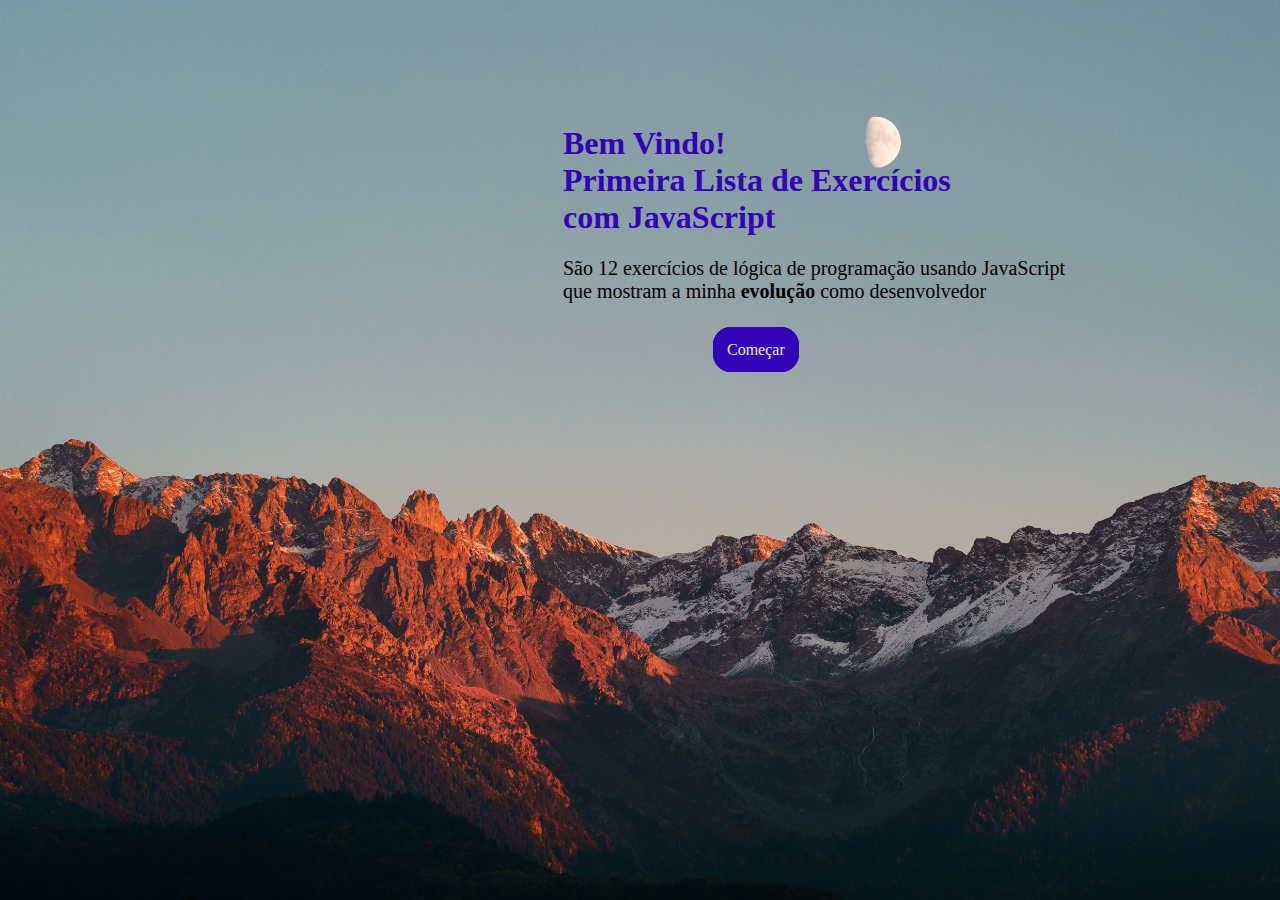
<file: index.html>
<!DOCTYPE html>
<html lang="pt-br">
<head>
    <meta charset="UTF-8">
    <meta http-equiv="X-UA-Compatible" content="IE=edge">
    <meta name="viewport" content="width=device-width, initial-scale=1.0">
    <link rel="stylesheet" href="css/style.css">
    <title>Lista01</title>
</head>
<body>

    <div class="topo">
    <h1>Bem Vindo! <br> Primeira Lista de Exercícios <br> com JavaScript</h1>
    <p>São 12 exercícios de lógica de programação usando JavaScript <br> que mostram a minha <b>evolução</b> como desenvolvedor </p>
    <br>


    <a class="btn" href="ex001/ex01.html">Começar</a>

</div>

</body>
</html>
</file>
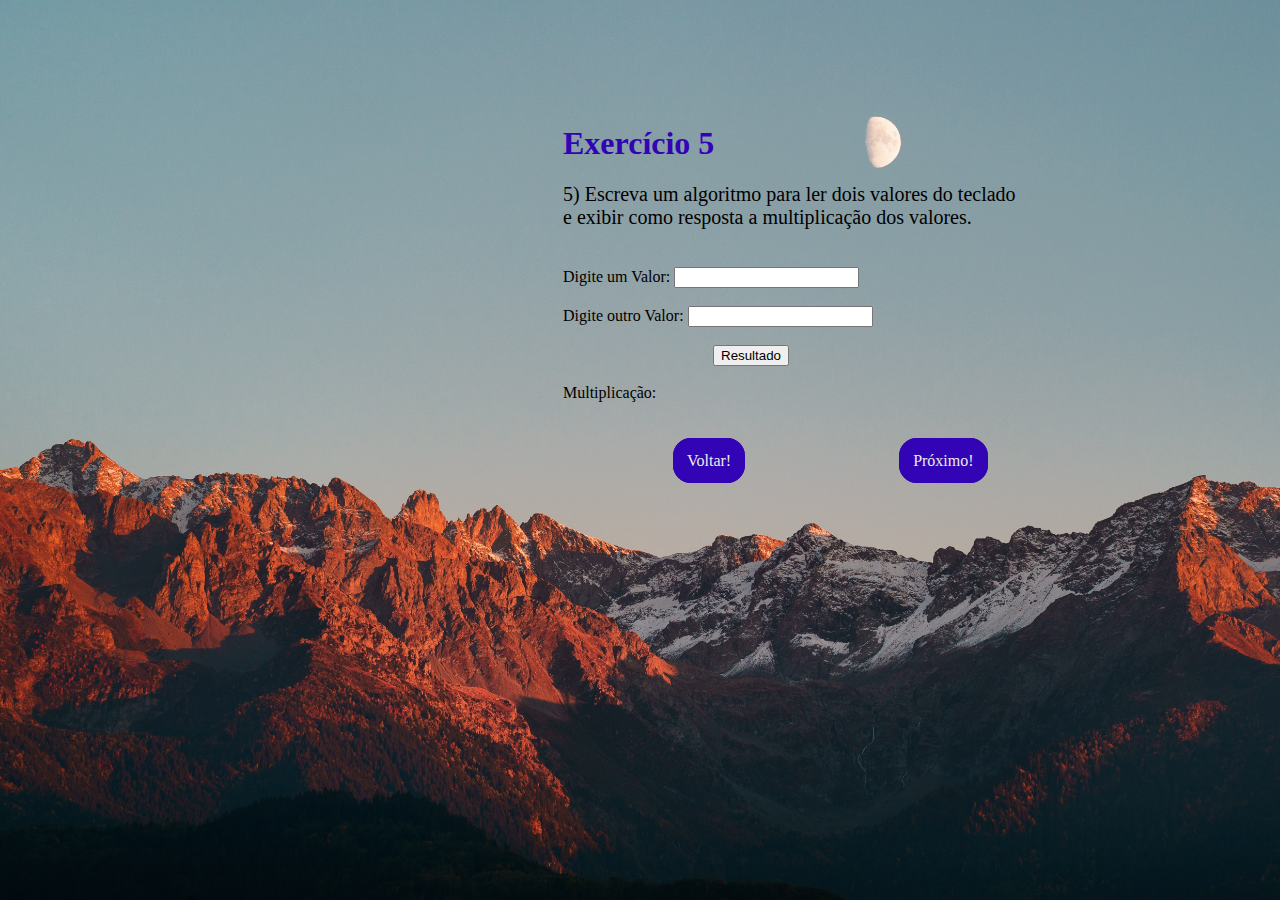
<file: ex005/index.html>
<!DOCTYPE html>
<html lang="pt-br">
<head>
    <meta charset="UTF-8">
    <meta http-equiv="X-UA-Compatible" content="IE=edge">
    <meta name="viewport" content="width=device-width, initial-scale=1.0">
    <title>Multiplicação</title>
    <script src="javascript.js"></script>
    <link rel="stylesheet" href="../css/style.css">
</head>
<body>

    <div class="topo">
    <h1>Exercício 5</h1>
    <p>5) Escreva um algoritmo para ler dois valores do teclado <br> e exibir como resposta a multiplicação dos valores.</p>
    <br>
    Digite um Valor:
    <input class="num1" type="text"><br>
    <br>
    Digite outro Valor:
    <input class="num2" type="text"><br>
    <br>
    <button onclick="clicar()">Resultado</button> 
    <BR></BR>
    Multiplicação:
    <p class="Multiplicacao"></p>
</div>

<div class="botao">
<a class="btn2" href="../ex004/ex04.html">Voltar!</a>
<a class="btn" href="../ex006/index.html">Próximo!</a>
</div>

</body>
</html>
</file>
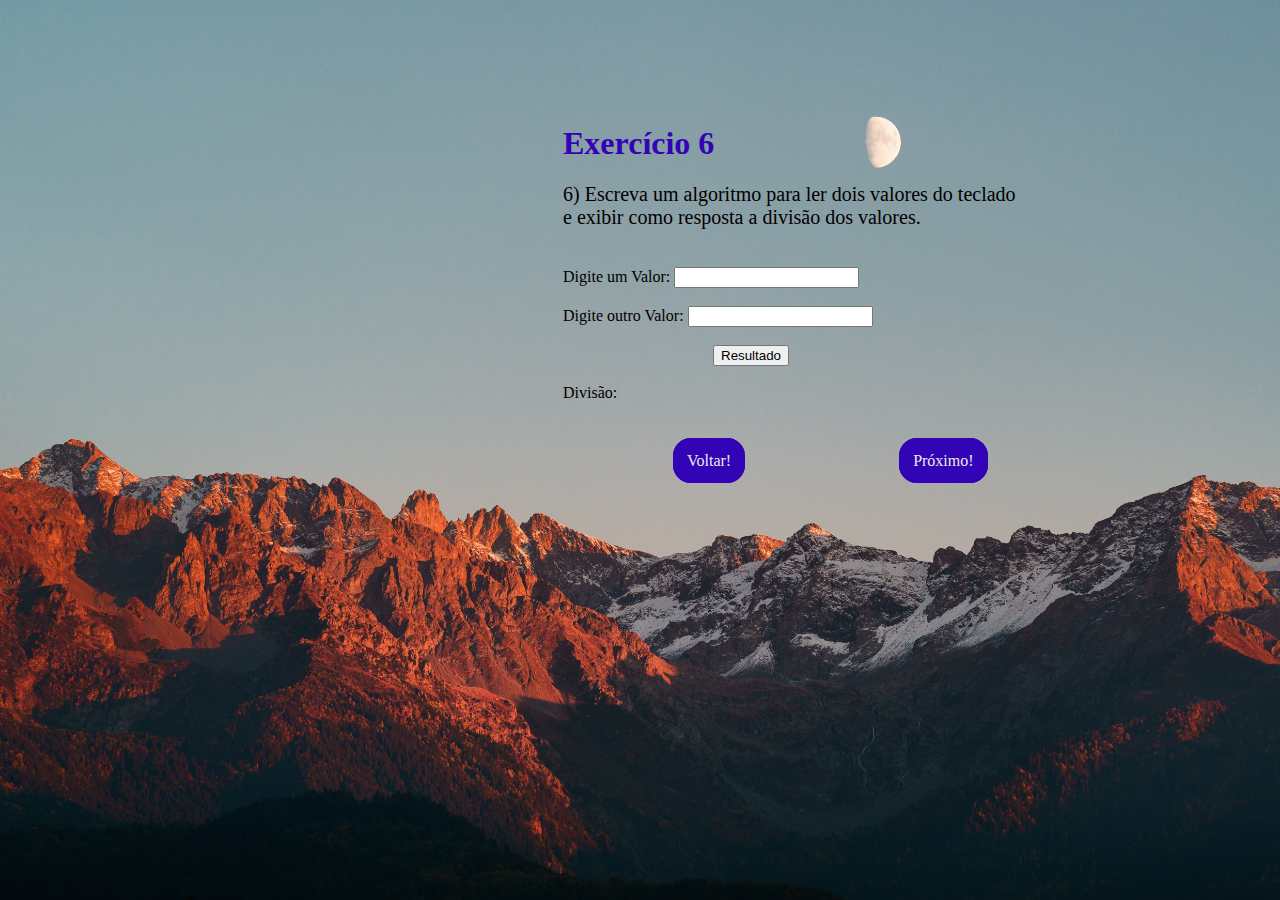
<file: ex006/index.html>
<!DOCTYPE html>
<html lang="pt-br">
<head>
    <meta charset="UTF-8">
    <meta http-equiv="X-UA-Compatible" content="IE=edge">
    <meta name="viewport" content="width=device-width, initial-scale=1.0">
    <title>Divisão</title>
    <script src="javascript.js"></script>
    <link rel="stylesheet" href="../css/style.css">
</head>
<body>

    <div class="topo">
    <h1>Exercício 6</h1>
    <p>6) Escreva um algoritmo para ler dois valores do teclado <br> e exibir como resposta a divisão dos valores.</p>
    <br>
    Digite um Valor:
    <input class="num1" type="text"><br>
    <br>
    Digite outro Valor:
    <input class="num2" type="text"><br>
    <br>
    <button onclick="clicar()">Resultado</button> 
    <BR></BR>
    Divisão:
    <p class="Multiplicacao"></p>
</div>

<div class="botao">
<a class="btn2" href="../ex005/index.html">Voltar!</a>
<a class="btn" href="../ex007/index.html">Próximo!</a>
</div>

</body>
</html>
</file>
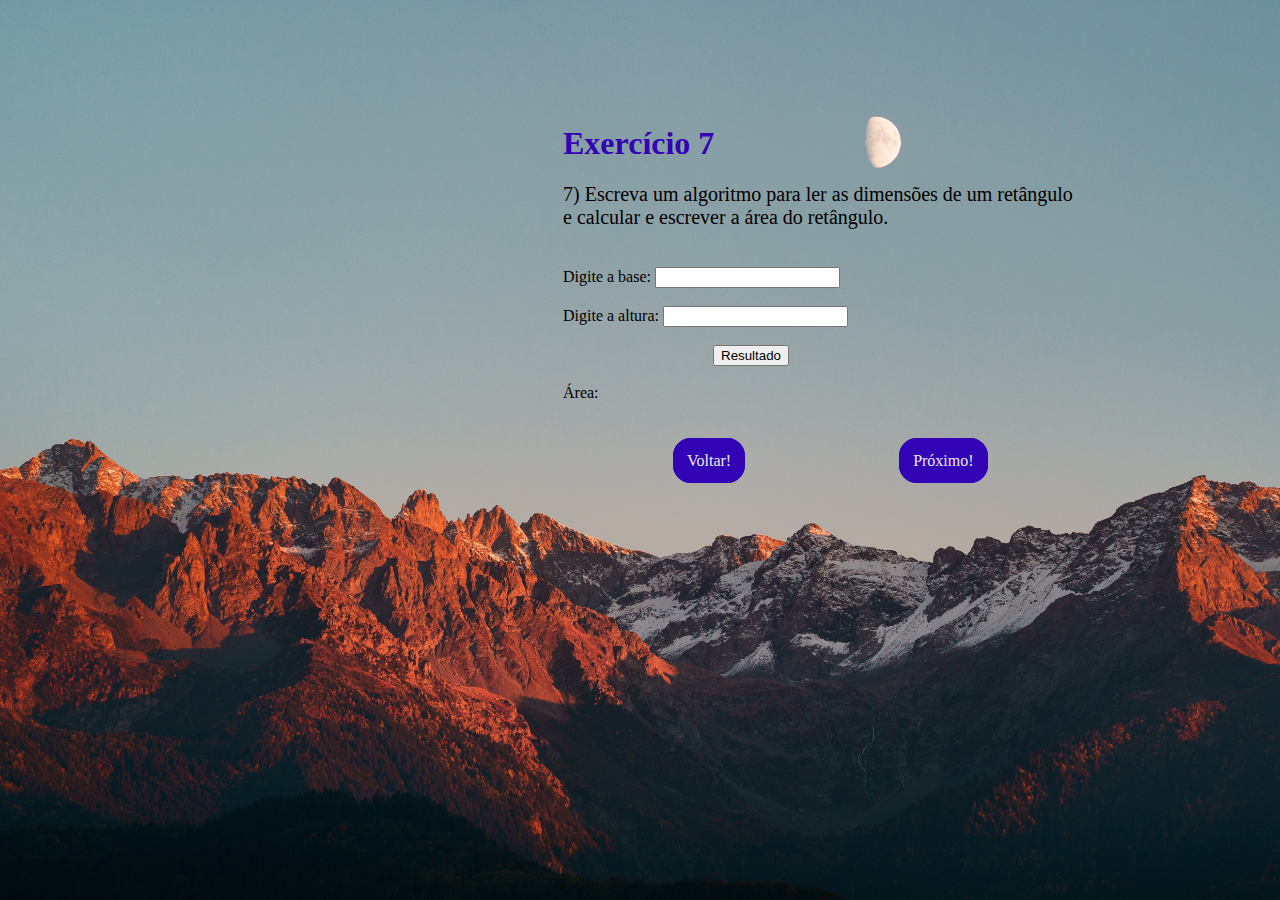
<file: ex007/index.html>
<!DOCTYPE html>
<html lang="pt-br">
<head>
    <meta charset="UTF-8">
    <meta http-equiv="X-UA-Compatible" content="IE=edge">
    <meta name="viewport" content="width=device-width, initial-scale=1.0">
    <title>Area</title>
    <script src="javascript.js"></script>
    <link rel="stylesheet" href="../css/style.css">
</head>
<body>

    <div class="topo">
    <h1>Exercício 7</h1>
    <p>7) Escreva um algoritmo para ler as dimensões de um retângulo <br> e calcular e escrever a área do retângulo.</p>
    <br>
    Digite a base:
    <input class="base" type="text"><br>
    <br>
    Digite a altura:
    <input class="altura" type="text"><br>
    <br>
    <button onclick="clicar()">Resultado</button> 
    <BR></BR>
    Área:
    <p class="area"></p>
</div>

<div class="botao">
<a class="btn2" href="../ex006/index.html">Voltar!</a>
<a class="btn" href="../ex008/index.html">Próximo!</a>
</div>

</body>
</html>
</file>
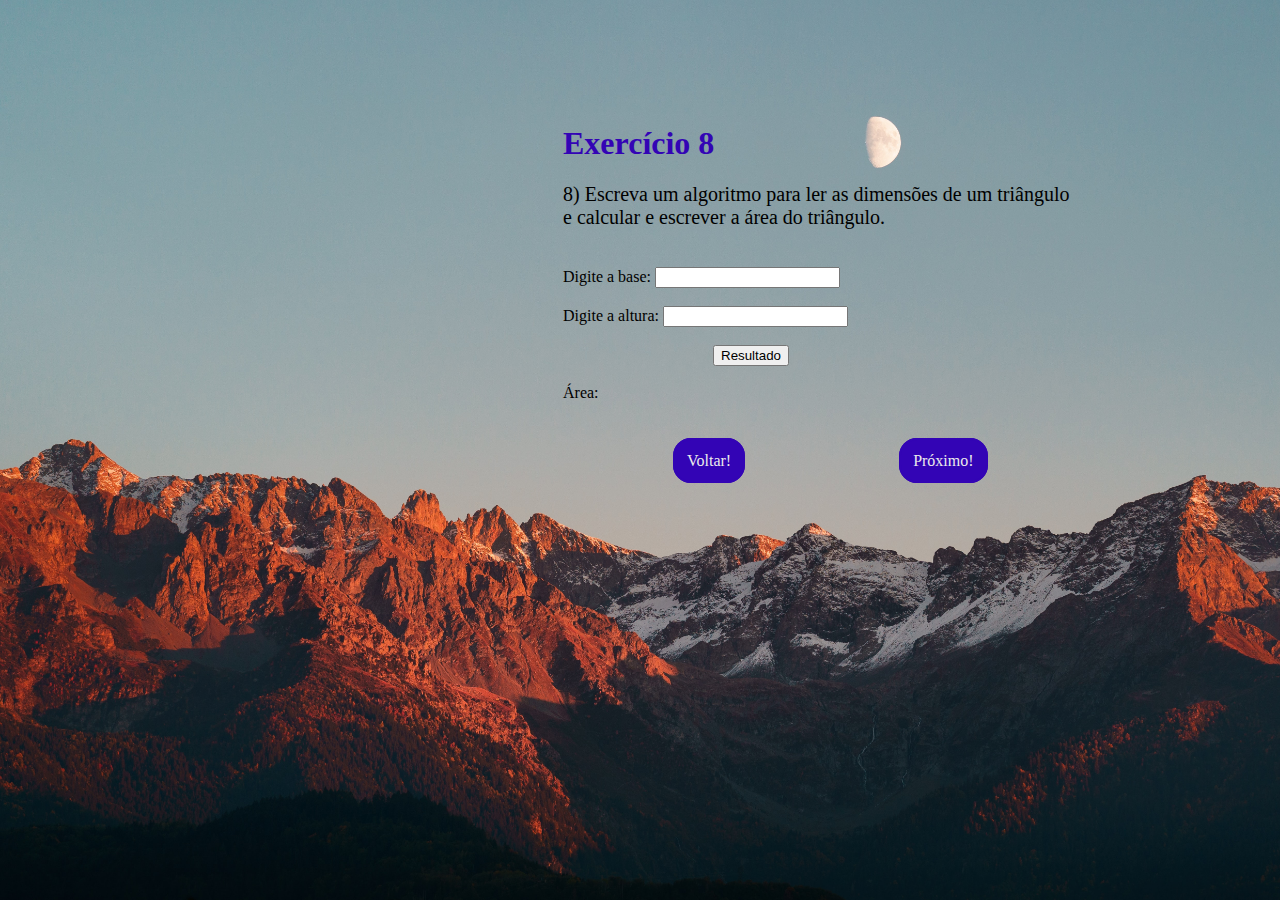
<file: ex008/index.html>
<!DOCTYPE html>
<html lang="pt-br">
<head>
    <meta charset="UTF-8">
    <meta http-equiv="X-UA-Compatible" content="IE=edge">
    <meta name="viewport" content="width=device-width, initial-scale=1.0">
    <title>AreaTriangulo</title>
    <script src="javascript.js"></script>
    <link rel="stylesheet" href="../css/style.css">
</head>
<body>

    <div class="topo">
    <h1>Exercício 8</h1>
    <p>8) Escreva um algoritmo para ler as dimensões de um triângulo <br> e calcular e escrever a área do triângulo.</p>
    <br>
    Digite a base:
    <input class="base" type="text"><br>
    <br>
    Digite a altura:
    <input class="altura" type="text"><br>
    <br>
    <button onclick="clicar()">Resultado</button> 
    <BR></BR>
    Área:
    <p class="area"></p>
</div>

<div class="botao">
<a class="btn2" href="../ex007/index.html">Voltar!</a>
<a class="btn" href="../ex009/index.html">Próximo!</a>
</div>

</body>
</html>
</file>
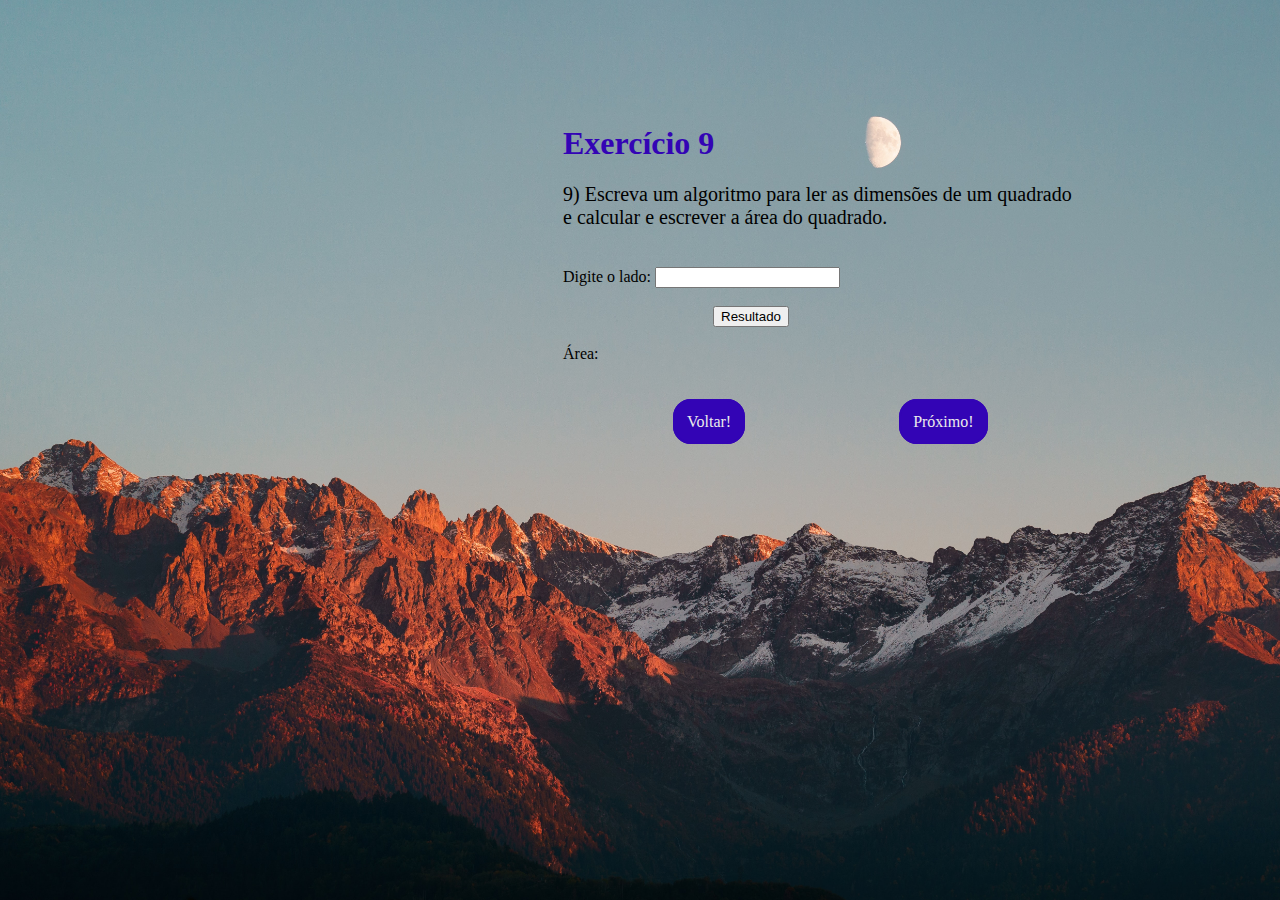
<file: ex009/index.html>
<!DOCTYPE html>
<html lang="pt-br">
<head>
    <meta charset="UTF-8">
    <meta http-equiv="X-UA-Compatible" content="IE=edge">
    <meta name="viewport" content="width=device-width, initial-scale=1.0">
    <title>AreaQuadrado</title>
    <script src="javascript.js"></script>
    <link rel="stylesheet" href="../css/style.css">
</head>
<body>

    <div class="topo">
    <h1>Exercício 9</h1>
    <p>9) Escreva um algoritmo para ler as dimensões de um quadrado <br> e calcular e escrever a área do quadrado.</p>
    <br>
    Digite o lado:
    <input class="lado" type="text"><br>
    <br>
    <button onclick="clicar()">Resultado</button> 
    <BR></BR>
    Área:
    <p class="area"></p>
</div>

<div class="botao">
<a class="btn2" href="../ex008/index.html">Voltar!</a>
<a class="btn" href="../ex010/index.html">Próximo!</a>
</div>

</body>
</html>
</file>
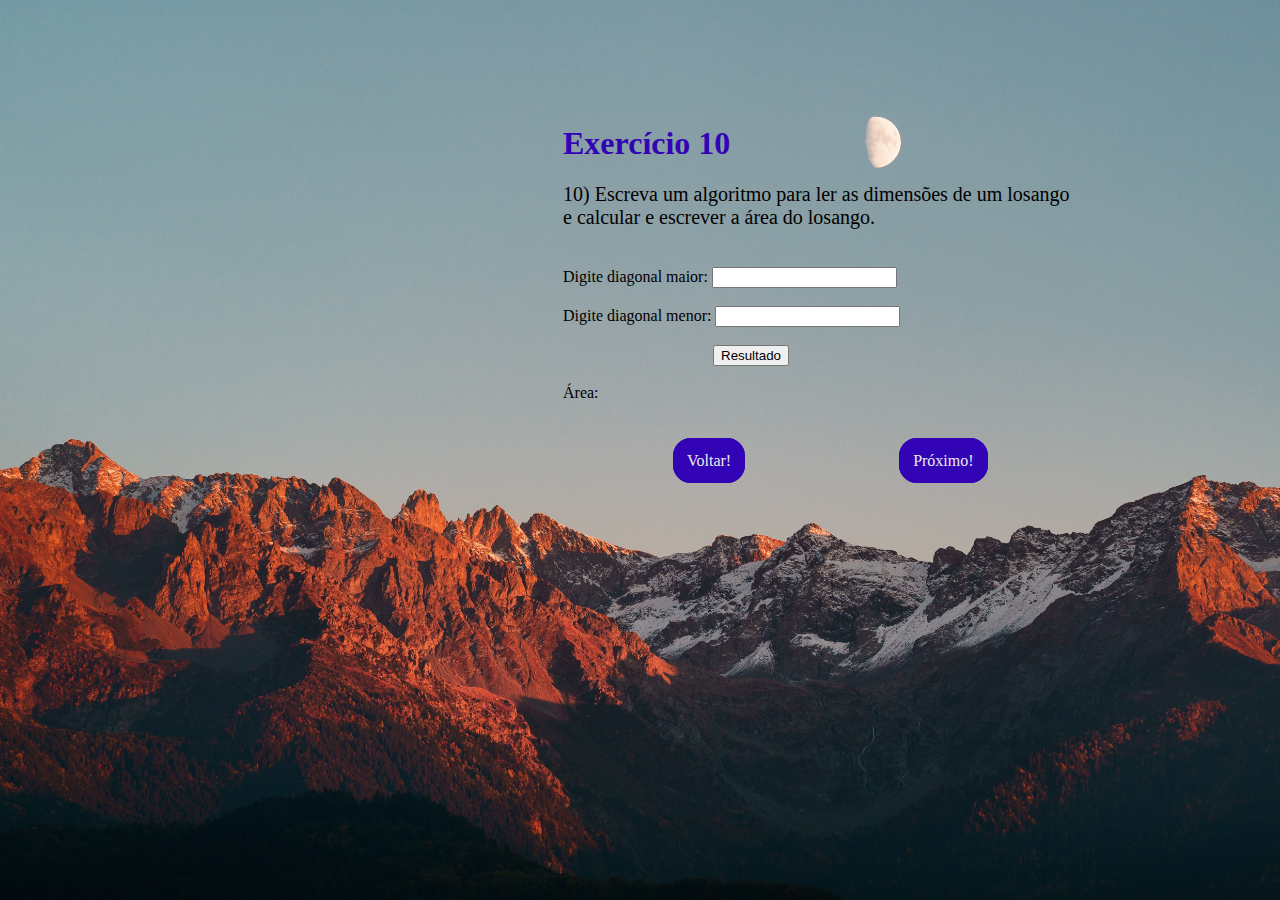
<file: ex010/index.html>
<!DOCTYPE html>
<html lang="pt-br">
<head>
    <meta charset="UTF-8">
    <meta http-equiv="X-UA-Compatible" content="IE=edge">
    <meta name="viewport" content="width=device-width, initial-scale=1.0">
    <title>AreaLosango</title>
    <script src="javascript.js"></script>
    <link rel="stylesheet" href="../css/style.css">
</head>
<body>

    <div class="topo">
    <h1>Exercício 10</h1>
    <p>10) Escreva um algoritmo para ler as dimensões de um losango <br> e calcular e escrever a área do losango.</p>
    <br>
    Digite diagonal maior:
    <input class="D" type="text"><br>
    <br>
    Digite diagonal menor:
    <input class="d" type="text"><br>
    <br>
    <button onclick="clicar()">Resultado</button> 
    <BR></BR>
    Área:
    <p class="area"></p>
</div>

<div class="botao">
<a class="btn2" href="../ex009/index.html">Voltar!</a>
<a class="btn" href="../ex011/index.html">Próximo!</a>
</div>

</body>
</html>
</file>
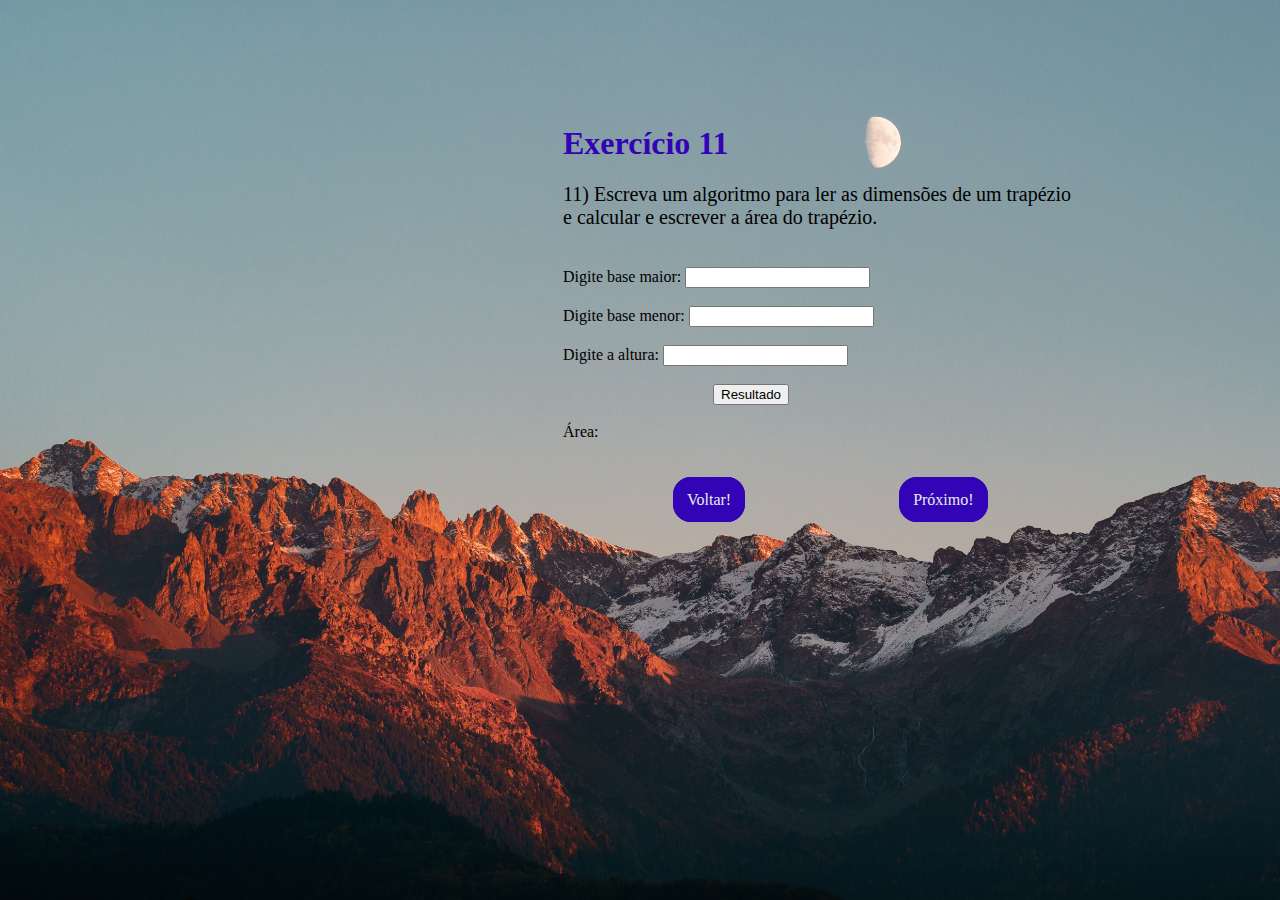
<file: ex011/index.html>
<!DOCTYPE html>
<html lang="pt-br">
<head>
    <meta charset="UTF-8">
    <meta http-equiv="X-UA-Compatible" content="IE=edge">
    <meta name="viewport" content="width=device-width, initial-scale=1.0">
    <title>AreaTrapezio</title>
    <script src="javascript.js"></script>
    <link rel="stylesheet" href="../css/style.css">
</head>
<body>

    <div class="topo">
    <h1>Exercício 11</h1>
    <p>11) Escreva um algoritmo para ler as dimensões de um trapézio <br> e calcular e escrever a área do trapézio.</p>
    <br>
    Digite base maior:
    <input class="B" type="text"><br>
    <br>
    Digite base menor:
    <input class="b" type="text"><br>
    <br>
    Digite a altura:
    <input class="h" type="text"><br>
    <br>
    <button onclick="clicar()">Resultado</button> 
    <BR></BR>
    Área:
    <p class="area"></p>
</div>

<div class="botao">
<a class="btn2" href="../ex010/index.html">Voltar!</a>
<a class="btn" href="../ex012/index.html">Próximo!</a>
</div>

</body>
</html>
</file>
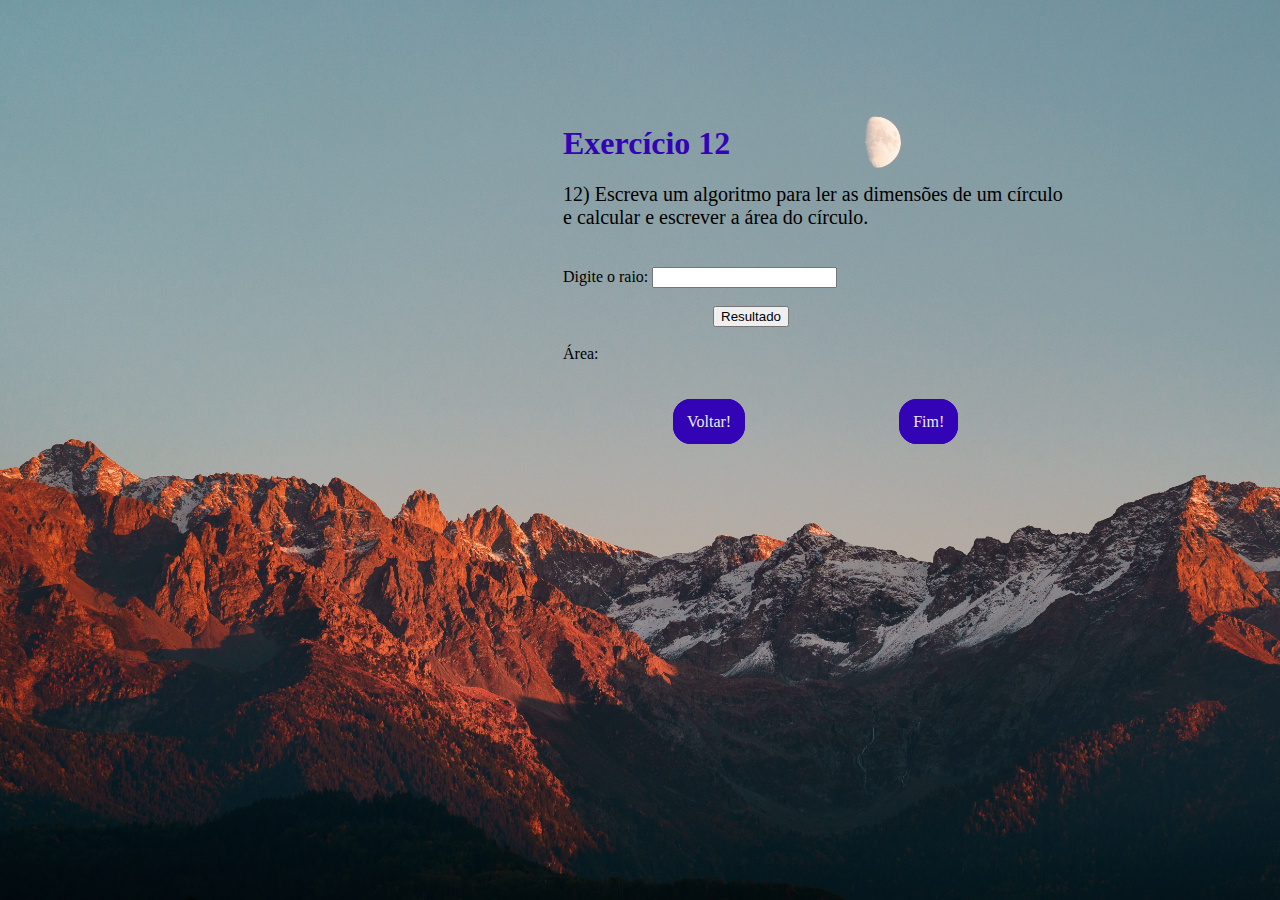
<file: ex012/index.html>
<!DOCTYPE html>
<html lang="pt-br">
<head>
    <meta charset="UTF-8">
    <meta http-equiv="X-UA-Compatible" content="IE=edge">
    <meta name="viewport" content="width=device-width, initial-scale=1.0">
    <title>AreaCirculo</title>
    <script src="javascript.js"></script>
    <link rel="stylesheet" href="../css/style.css">
</head>
<body>

    <div class="topo">
    <h1>Exercício 12</h1>
    <p>12) Escreva um algoritmo para ler as dimensões de um círculo <br> e calcular e escrever a área do círculo.</p>
    <br>
    Digite o raio:
    <input class="raio" type="text"><br>
    <br>
    <button onclick="clicar()">Resultado</button> 
    <BR></BR>
    Área:
    <p class="area"></p>
</div>

<div class="botao">
<a class="btn2" href="../ex011/index.html">Voltar!</a>
<a class="btn" href="../index.html">Fim!</a>
</div>

</body>
</html>
</file>
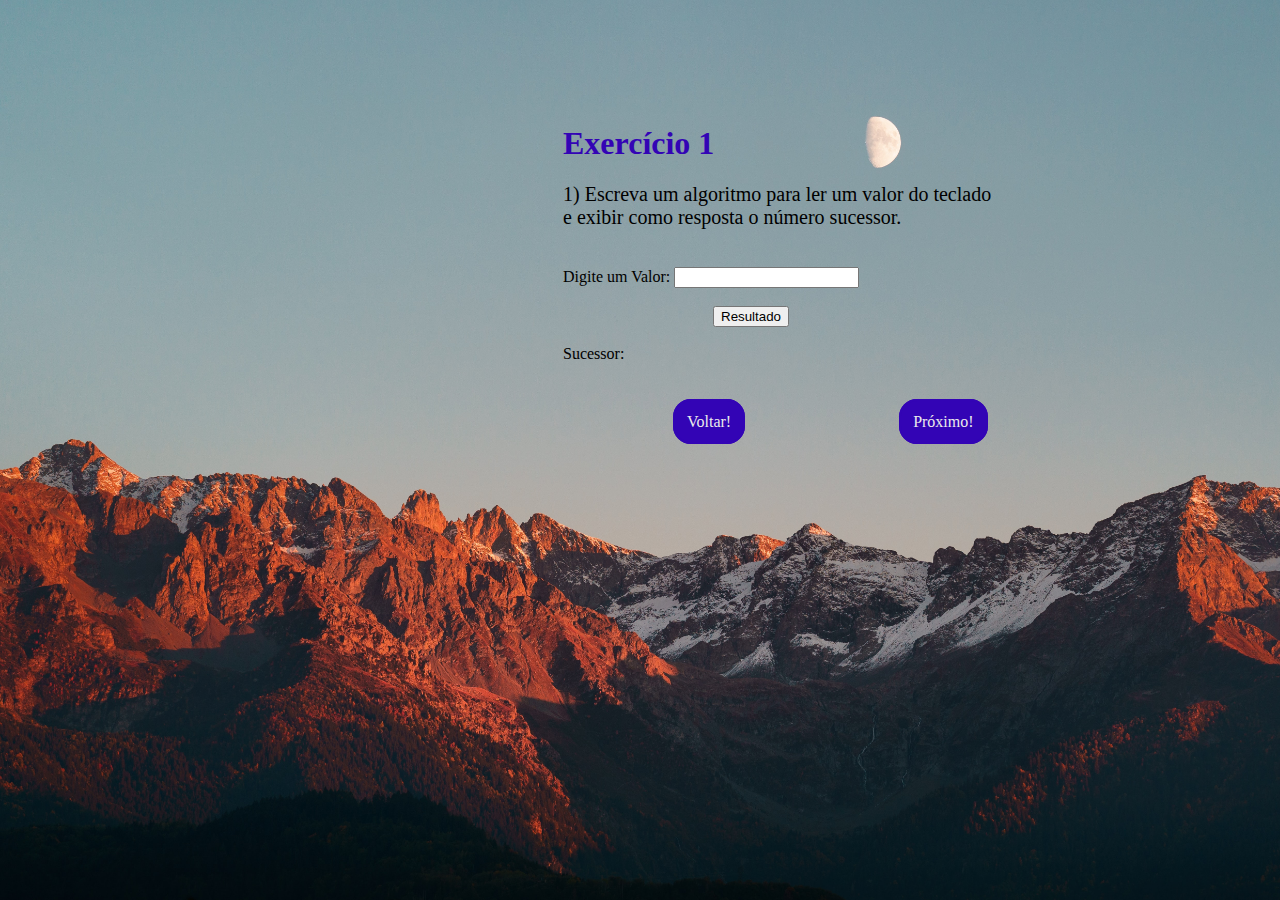
<file: ex001/ex01.html>
<!DOCTYPE html>
<html lang="pt-br">
<head>
    <meta charset="UTF-8">
    <meta http-equiv="X-UA-Compatible" content="IE=edge">
    <meta name="viewport" content="width=device-width, initial-scale=1.0">
    <title>Sucessor</title>
    <script src="javascript.js"></script>
    <link rel="stylesheet" href="../css/style.css">
</head>
<body>

    <div class="topo">
    <h1>Exercício 1</h1>
    <p>1) Escreva um algoritmo para ler um valor do teclado <br> e exibir como resposta o número sucessor.</p>
    <br>
    Digite um Valor:
    <input class="num1" type="text"> <br>
    <br>
    <button onclick="clicar()">Resultado</button> 
    <BR></BR>
    Sucessor:
    <p class="sucessor"></p>
</div>

<div class="botao">
<a class="btn2" href="../index.html">Voltar!</a>
<a class="btn" href="../ex002/ex02.html">Próximo!</a>
</div>

</body>
</html>
</file>
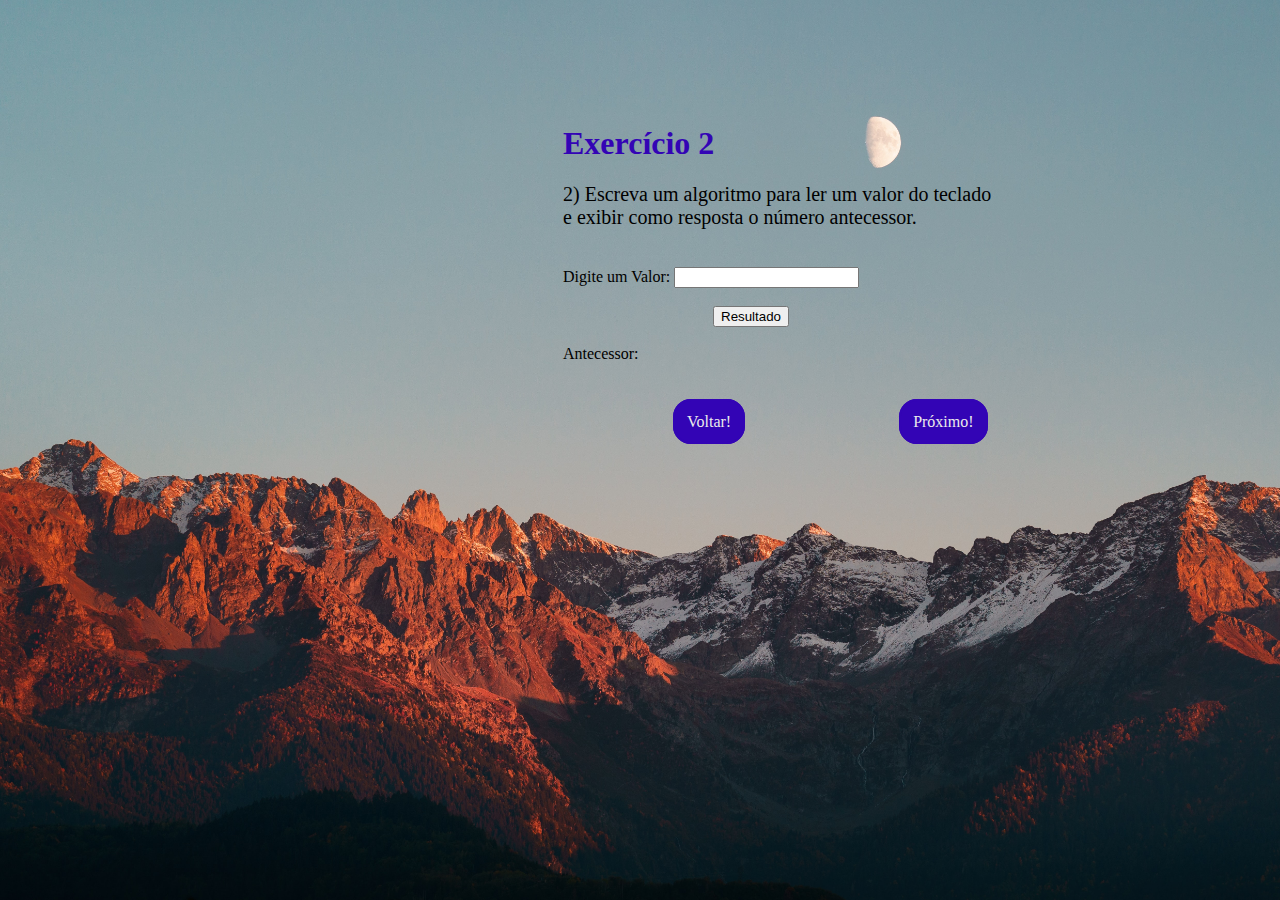
<file: ex002/ex02.html>
<!DOCTYPE html>
<html lang="pt-br">
<head>
    <meta charset="UTF-8">
    <meta http-equiv="X-UA-Compatible" content="IE=edge">
    <meta name="viewport" content="width=device-width, initial-scale=1.0">
    <title>Antecessor</title>
    <script src="javascript.js"></script>
    <link rel="stylesheet" href="../css/style.css">
</head>
<body>

    <div class="topo">
    <h1>Exercício 2</h1>
    <p>2) Escreva um algoritmo para ler um valor do teclado <br> e exibir como resposta o número antecessor.</p>
    <br>
    Digite um Valor:
    <input class="num1" type="text"> <br>
    <br>
    <button onclick="clicar()">Resultado</button> 
    <BR></BR>
    Antecessor:
    <p class="sucessor"></p>
</div>

<div class="botao">
<a class="btn2" href="../ex001/ex01.html">Voltar!</a>
<a class="btn" href="../ex003/ex03.html">Próximo!</a>
</div>

</body>
</html>
</file>
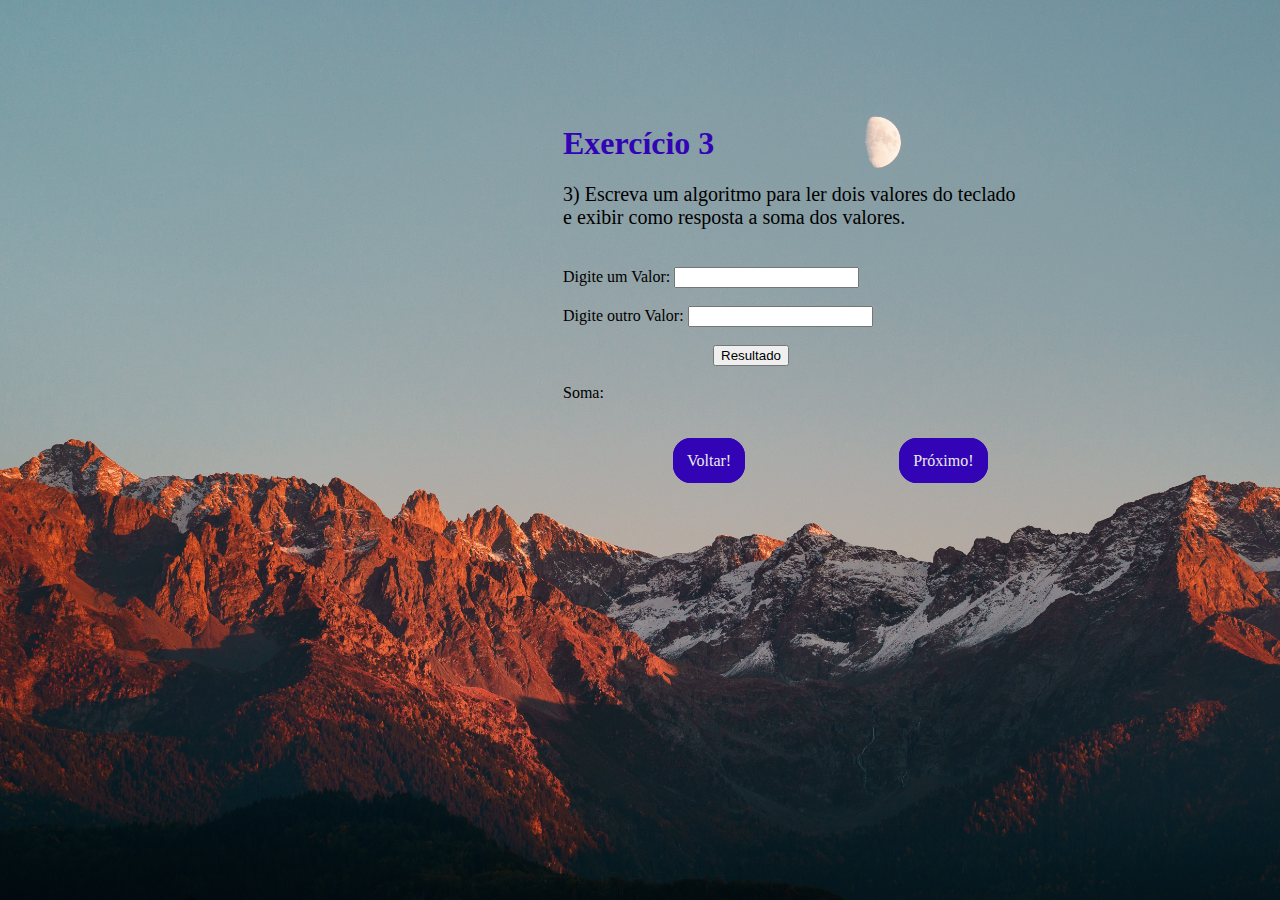
<file: ex003/ex03.html>
<!DOCTYPE html>
<html lang="pt-br">
<head>
    <meta charset="UTF-8">
    <meta http-equiv="X-UA-Compatible" content="IE=edge">
    <meta name="viewport" content="width=device-width, initial-scale=1.0">
    <title>Soma</title>
    <script src="javascript.js"></script>
    <link rel="stylesheet" href="../css/style.css">
</head>
<body>

    <div class="topo">
    <h1>Exercício 3</h1>
    <p>3) Escreva um algoritmo para ler dois valores do teclado <br> e exibir como resposta a soma dos valores.</p>
    <br>
    Digite um Valor:
    <input class="num1" type="text"><br>
    <br>
    Digite outro Valor:
    <input class="num2" type="text"><br>
    <br>
    <button onclick="clicar()">Resultado</button> 
    <BR></BR>
    Soma:
    <p class="soma"></p>
</div>

<div class="botao">
<a class="btn2" href="../ex002/ex02.html">Voltar!</a>
<a class="btn" href="../ex004/ex04.html">Próximo!</a>
</div>

</body>
</html>
</file>
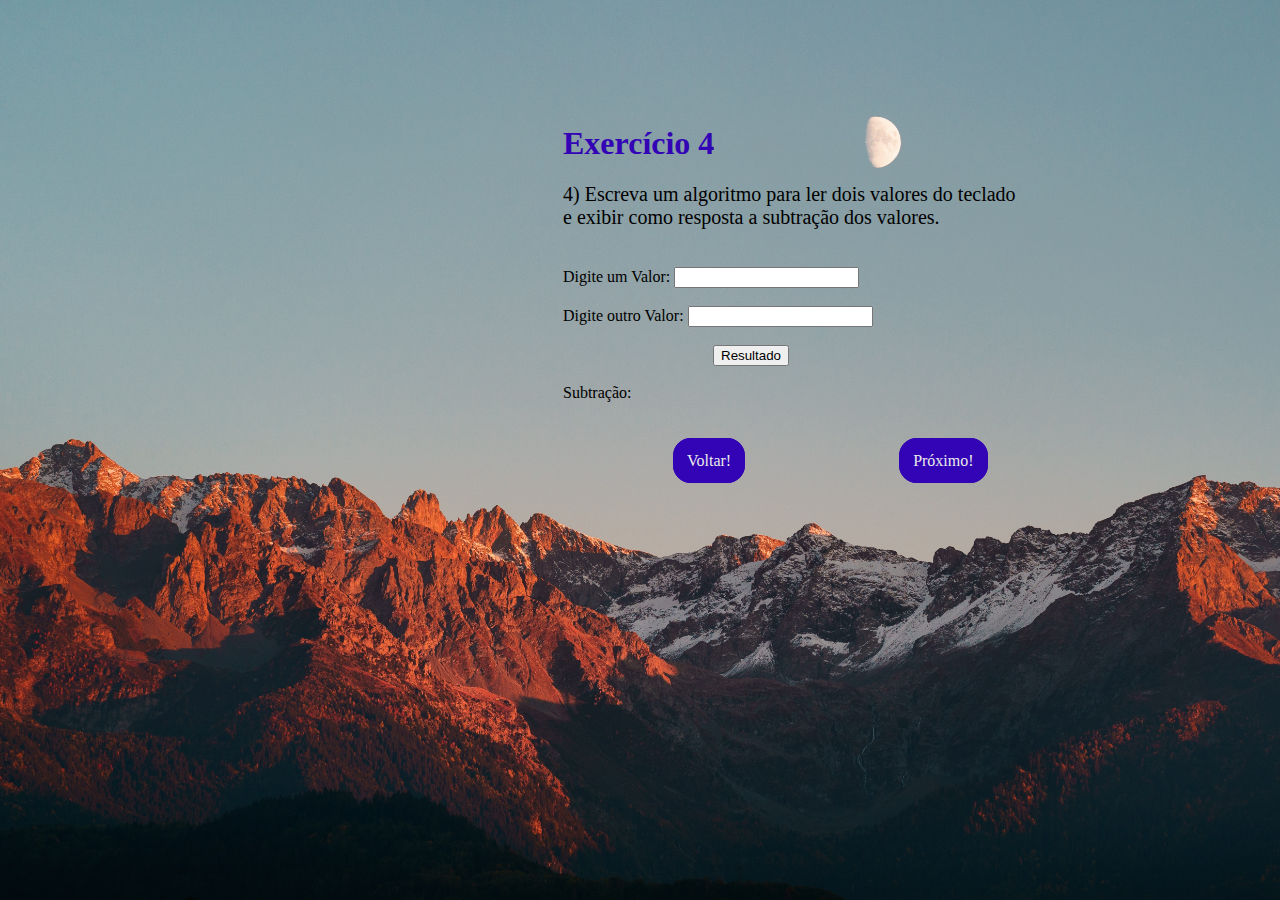
<file: ex004/ex04.html>
<!DOCTYPE html>
<html lang="pt-br">
<head>
    <meta charset="UTF-8">
    <meta http-equiv="X-UA-Compatible" content="IE=edge">
    <meta name="viewport" content="width=device-width, initial-scale=1.0">
    <title>Subtração</title>
    <script src="javascript.js"></script>
    <link rel="stylesheet" href="../css/style.css">
</head>
<body>

    <div class="topo">
    <h1>Exercício 4</h1>
    <p>4) Escreva um algoritmo para ler dois valores do teclado <br> e exibir como resposta a subtração dos valores.</p>
    <br>
    Digite um Valor:
    <input class="num1" type="text"><br>
    <br>
    Digite outro Valor:
    <input class="num2" type="text"><br>
    <br>
    <button onclick="clicar()">Resultado</button> 
    <BR></BR>
    Subtração:
    <p class="Subtracao"></p>
</div>

<div class="botao">
<a class="btn2" href="../ex003/ex03.html">Voltar!</a>
<a class="btn" href="../ex005/index.html">Próximo!</a>
</div>

</body>
</html>
</file>
<file: css/style.css>
body{
    background-image: url(../css/img/fundo.jpg);
    background-repeat: no-repeat;
    background-size: 1550px;

}

.topo{
    margin-left: 555px;
    margin-top: 125px;
}

.topo h1{
    color: rgb(51, 4, 181);
}

.topo p{
    font-size: 20px

}

.botao{
    margin-left: 15px;
    margin-top: 50px;

}

.btn2{
    margin-left: 650px;
    margin-top: 10px;
    text-decoration: none;
    border: 2px solid rgb(51, 4, 181);
    width: 170px;
    text-align: center;
    padding: 12px;
    background-color: rgb(51, 4, 181);
    color: rgb(235, 235, 235);
    border-radius: 18px;
}

.btn{
    margin-left: 150px;
    text-decoration: none;
    border: 2px solid rgb(51, 4, 181);
    width: 170px;
    text-align: center;
    padding: 12px;
    background-color: rgb(51, 4, 181);
    color: rgb(235, 235, 235);
    border-radius: 18px;
}

.btn:hover{
    background: rgb(235, 235, 235);
    color: rgb(51, 4, 181);
}

.btn2:hover{
    background: rgb(235, 235, 235);
    color: rgb(51, 4, 181);
}
button{
    margin-left: 150px;
}

button:hover{
    color: rgb(51, 4, 181);
}
</file>
